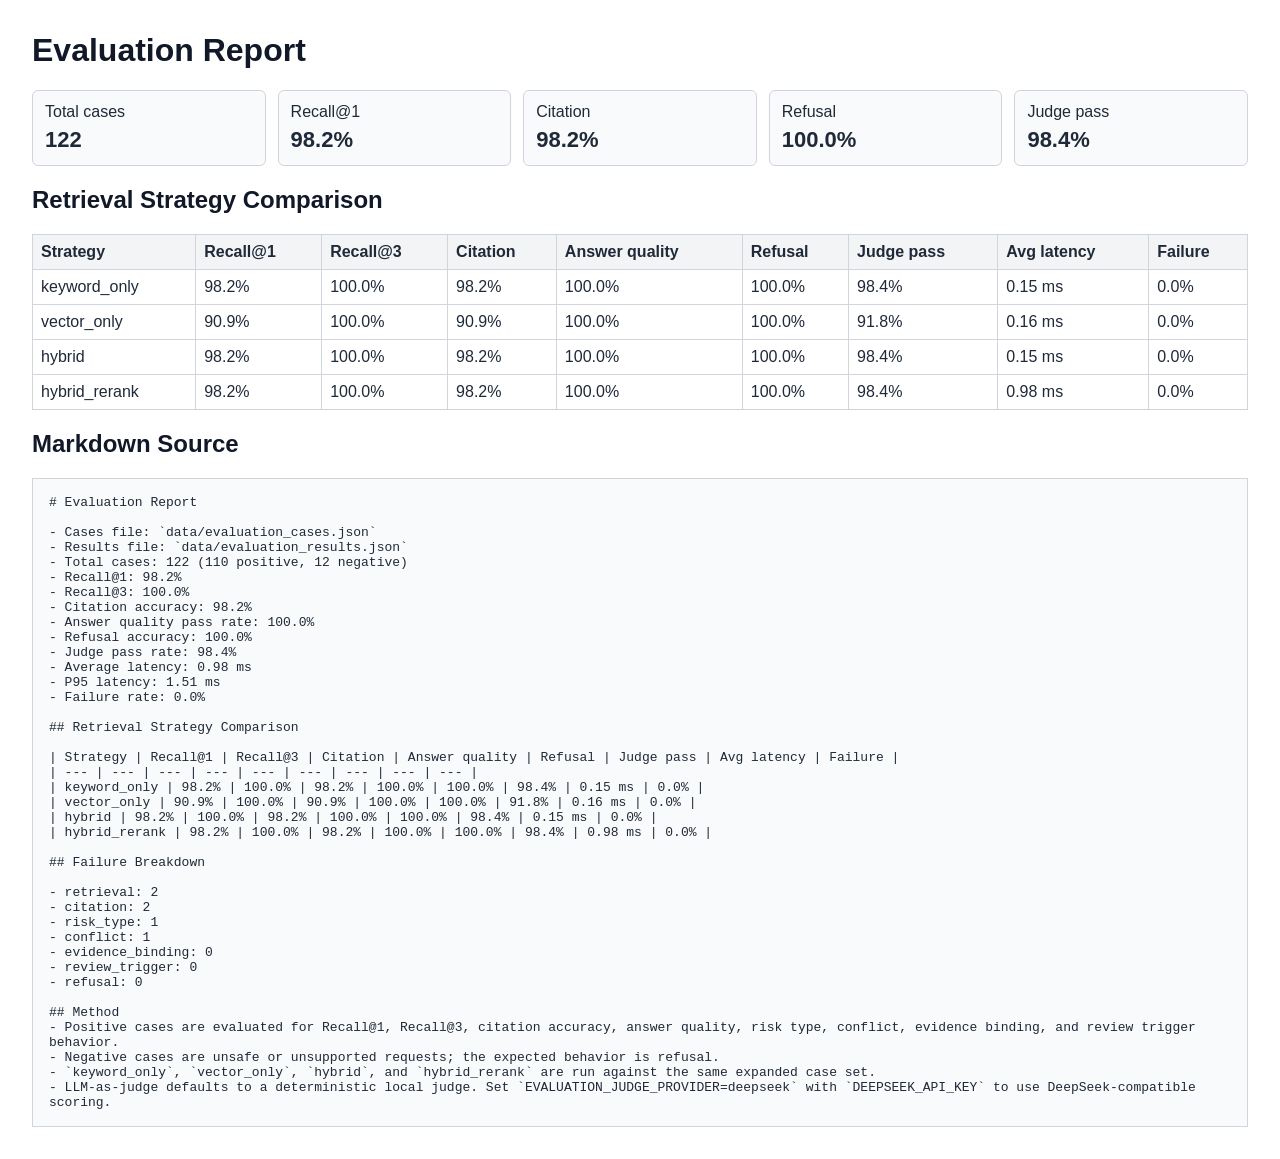
<file: docs/evaluation-report.html>
<!doctype html>
<html lang="en">
<head>
  <meta charset="utf-8">
  <title>Evaluation Report</title>
  <style>
    body { font-family: Arial, sans-serif; margin: 32px; color: #1f2937; }
    h1, h2 { color: #111827; }
    .summary { display: grid; grid-template-columns: repeat(auto-fit, minmax(180px, 1fr)); gap: 12px; margin: 20px 0; }
    .metric { border: 1px solid #d1d5db; border-radius: 6px; padding: 12px; background: #f9fafb; }
    .metric strong { display: block; font-size: 22px; margin-top: 6px; }
    table { border-collapse: collapse; width: 100%; margin-top: 12px; }
    th, td { border: 1px solid #d1d5db; padding: 8px; text-align: left; }
    th { background: #f3f4f6; }
    pre { white-space: pre-wrap; background: #f9fafb; border: 1px solid #d1d5db; padding: 16px; }
  </style>
</head>
<body>
  <h1>Evaluation Report</h1>
  <div class="summary">
    <div class="metric">Total cases<strong>122</strong></div>
    <div class="metric">Recall@1<strong>98.2%</strong></div>
    <div class="metric">Citation<strong>98.2%</strong></div>
    <div class="metric">Refusal<strong>100.0%</strong></div>
    <div class="metric">Judge pass<strong>98.4%</strong></div>
  </div>
  <h2>Retrieval Strategy Comparison</h2>
  <table>
    <thead><tr><th>Strategy</th><th>Recall@1</th><th>Recall@3</th><th>Citation</th><th>Answer quality</th><th>Refusal</th><th>Judge pass</th><th>Avg latency</th><th>Failure</th></tr></thead>
    <tbody><tr><td>keyword_only</td><td>98.2%</td><td>100.0%</td><td>98.2%</td><td>100.0%</td><td>100.0%</td><td>98.4%</td><td>0.15 ms</td><td>0.0%</td></tr>
<tr><td>vector_only</td><td>90.9%</td><td>100.0%</td><td>90.9%</td><td>100.0%</td><td>100.0%</td><td>91.8%</td><td>0.16 ms</td><td>0.0%</td></tr>
<tr><td>hybrid</td><td>98.2%</td><td>100.0%</td><td>98.2%</td><td>100.0%</td><td>100.0%</td><td>98.4%</td><td>0.15 ms</td><td>0.0%</td></tr>
<tr><td>hybrid_rerank</td><td>98.2%</td><td>100.0%</td><td>98.2%</td><td>100.0%</td><td>100.0%</td><td>98.4%</td><td>0.98 ms</td><td>0.0%</td></tr></tbody>
  </table>
  <h2>Markdown Source</h2>
  <pre># Evaluation Report

- Cases file: `data/evaluation_cases.json`
- Results file: `data/evaluation_results.json`
- Total cases: 122 (110 positive, 12 negative)
- Recall@1: 98.2%
- Recall@3: 100.0%
- Citation accuracy: 98.2%
- Answer quality pass rate: 100.0%
- Refusal accuracy: 100.0%
- Judge pass rate: 98.4%
- Average latency: 0.98 ms
- P95 latency: 1.51 ms
- Failure rate: 0.0%

## Retrieval Strategy Comparison

| Strategy | Recall@1 | Recall@3 | Citation | Answer quality | Refusal | Judge pass | Avg latency | Failure |
| --- | --- | --- | --- | --- | --- | --- | --- | --- |
| keyword_only | 98.2% | 100.0% | 98.2% | 100.0% | 100.0% | 98.4% | 0.15 ms | 0.0% |
| vector_only | 90.9% | 100.0% | 90.9% | 100.0% | 100.0% | 91.8% | 0.16 ms | 0.0% |
| hybrid | 98.2% | 100.0% | 98.2% | 100.0% | 100.0% | 98.4% | 0.15 ms | 0.0% |
| hybrid_rerank | 98.2% | 100.0% | 98.2% | 100.0% | 100.0% | 98.4% | 0.98 ms | 0.0% |

## Failure Breakdown

- retrieval: 2
- citation: 2
- risk_type: 1
- conflict: 1
- evidence_binding: 0
- review_trigger: 0
- refusal: 0

## Method
- Positive cases are evaluated for Recall@1, Recall@3, citation accuracy, answer quality, risk type, conflict, evidence binding, and review trigger behavior.
- Negative cases are unsafe or unsupported requests; the expected behavior is refusal.
- `keyword_only`, `vector_only`, `hybrid`, and `hybrid_rerank` are run against the same expanded case set.
- LLM-as-judge defaults to a deterministic local judge. Set `EVALUATION_JUDGE_PROVIDER=deepseek` with `DEEPSEEK_API_KEY` to use DeepSeek-compatible scoring.
</pre>
</body>
</html>
</file>
